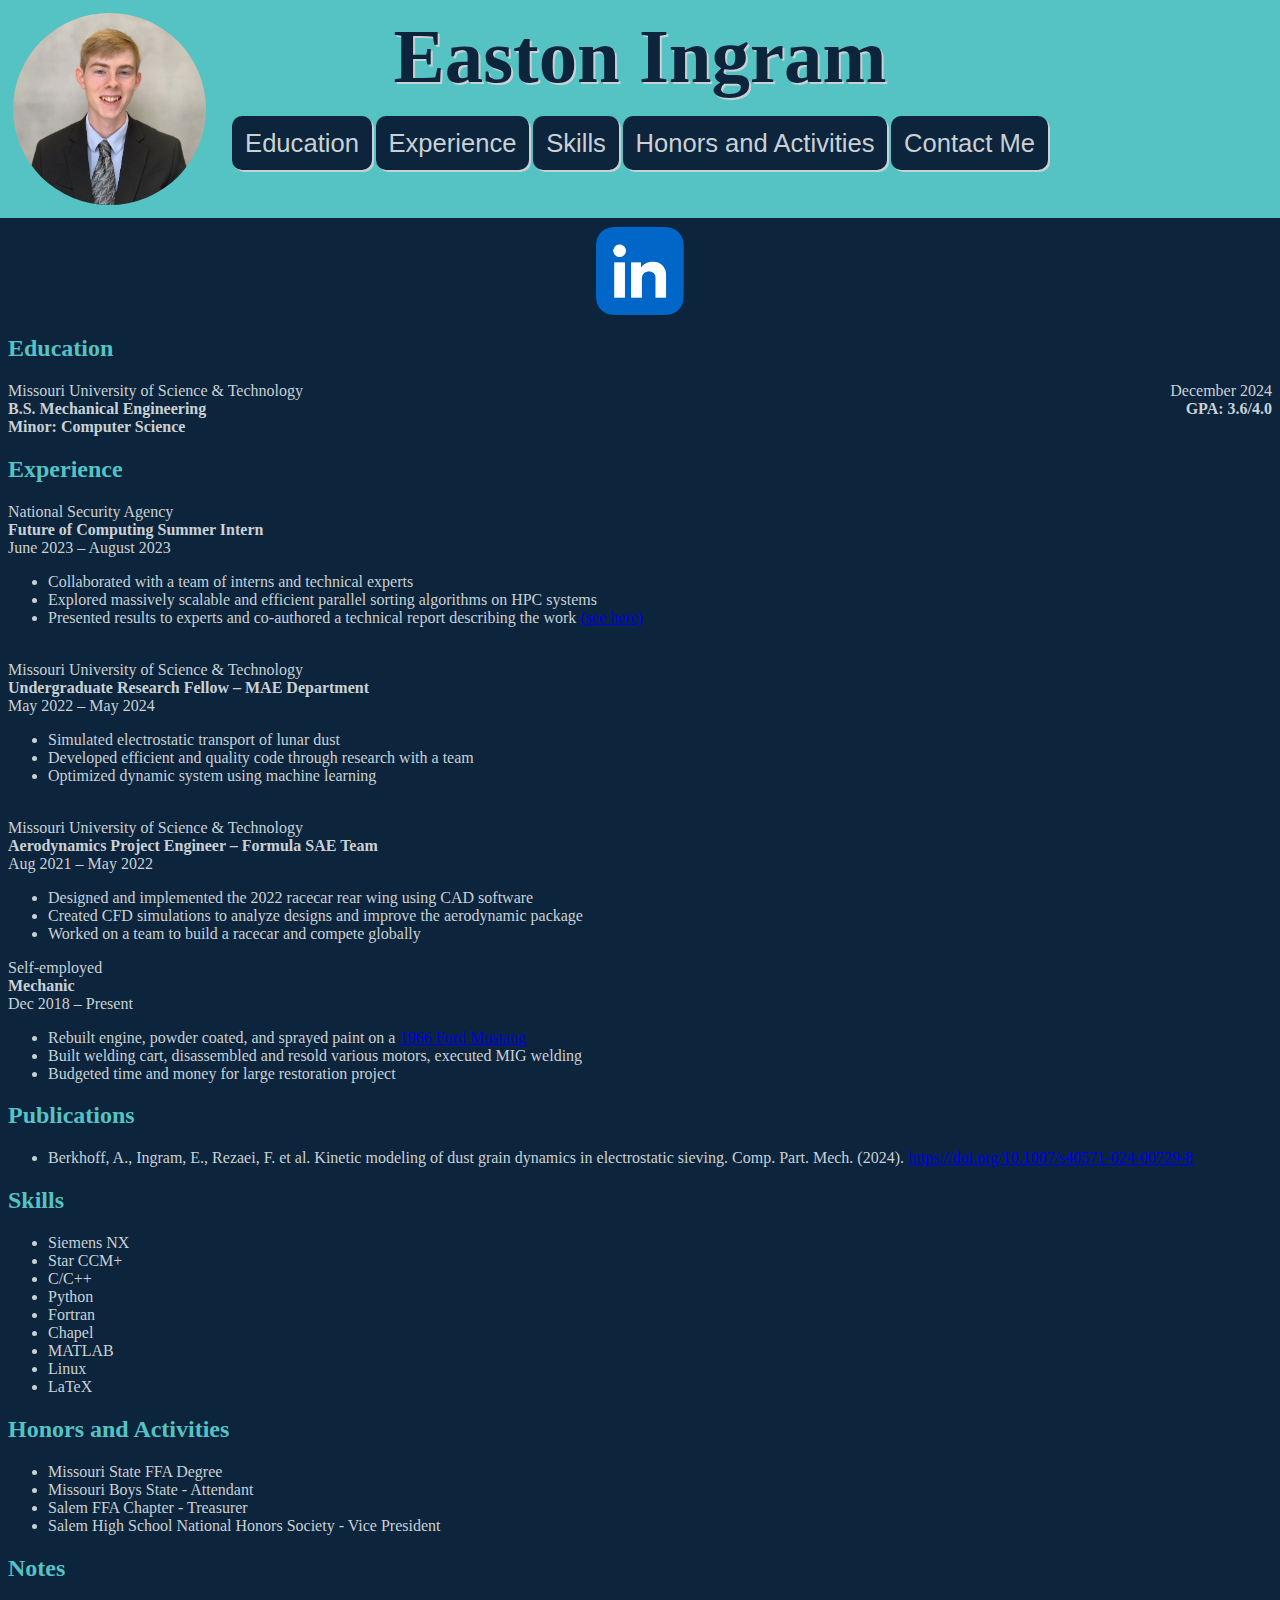
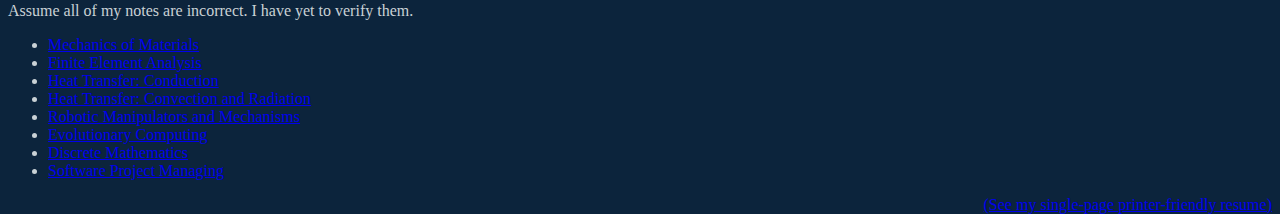
<file: index.html>
<html lang="en">
<head>
    <meta charset="UTF-8">
    <meta http-equiv="X-UA-Compatible" content="IE=edge">
    <meta name="viewport" content="width=device-width, initial-scale=1.0">
    <title>Easton Ingram</title>
    <link rel="icon" type="image/png" href="Favicon.png">
    <link rel="stylesheet" href="./index.css">
    <link rel="stylesheet" href="./header.css">

</head>
<nav>
    <img class="me" src="me.JPG"> 
    <h1 style="font-size: 6vw;"><b>Easton Ingram</b></h1>
    <a href="#Education"><button class="jump">Education</button></a>
    <a href="#Experience"><button button class="jump">Experience</button class="jump"></a>
    <a href="#Skills"><button class="jump">Skills</button></a>
    <a href="#Honors and Activities"><button class="jump">Honors and Activities</button></a>
    <a href="https://forms.gle/fi4dxRsgvrx4JghB9" target="_blank" rel="noopener noreferrer"><button class="jump">Contact Me</button></button></a>
</nav>
<body>
    <div class="linkedin">
        <button class="linkedin-button">
            <a class="linkedin" href="https://www.linkedin.com/in/easton-ingram-4a3b261b6/" target="_blank">
            <img class="linkedin-img" src="linkedin.png" alt="A picture of me">
            </a>
    </button>
    </div>
    <div id="Education">
        <h2>Education</h2>
        <div style="float: left">Missouri University of Science & Technology</div>
        <div style="float: right">December 2024</div>
        <br>
        <div style="float: left"><b>B.S. Mechanical Engineering</b></div>
        <div style="float: right"><b>GPA: 3.6/4.0</b></div>
        <br>
        <span><b>Minor: Computer Science</b></span>
    </div>

    <div id="Experience">
        <h2>Experience</h2>

        <div style="float: left">
            National Security Agency
        </div>
        <br>
        <span><b>Future of Computing Summer Intern </b></span>
        <br>
        <span>June 2023 – August 2023</span>
        <ul>
            <li>Collaborated with a team of interns and technical experts</li>
            <li>Explored massively scalable and efficient parallel sorting algorithms on HPC systems </li>
            <li>Presented results to experts and co-authored a technical report describing the work <a href="stackedneedles_FCSI2023.pdf"> (see here)</a></li>
        </ul>
        <br>

        <div style="float: left">
            Missouri University of Science & Technology
        </div>
        <br>
        <span><b>Undergraduate Research Fellow – MAE Department </b></span>
        <br>
        <span>May 2022 – May 2024</span>
        <ul>
            <li>Simulated electrostatic transport of lunar dust</li>
            <li>Developed efficient and quality code through research with a team</li>
            <li>Optimized dynamic system using machine learning</li>
        </ul>
        <br>

        <span>Missouri University of Science & Technology</span>
        <br>
        <span><b>Aerodynamics Project Engineer – Formula SAE Team</b> </span>
        <br>
        <span>Aug 2021 – May 2022</span>
        <ul>
            <li>Designed and implemented the 2022 racecar rear wing using CAD software</li>
            <li>Created CFD simulations to analyze designs and improve the aerodynamic package</li>
            <li>Worked on a team to build a racecar and compete globally</li>
        </ul>

        <span>Self-employed</span>
        <br>
        <span><b>Mechanic</b></span>
        <br>
        <span>Dec 2018 – Present</span>
        <ul>
            <li>Rebuilt engine, powder coated, and sprayed paint on a <a href="mustang.html">1966 Ford Mustang</a></li>
            <li>Built welding cart, disassembled and resold various motors, executed MIG welding</li>
            <li>Budgeted time and money for large restoration project </li>
        </ul>
    </div>

    <div id="Publications">
        <h2>Publications</h2>
        <ul>
            <li>Berkhoff, A., Ingram, E., Rezaei, F. et al. Kinetic modeling of dust grain dynamics in
                electrostatic sieving. Comp. Part. Mech. (2024).  <a href="https://doi.org/10.1007/s40571-024-00729-8" target="_blank"> https://doi.org/10.1007/s40571-024-00729-8 </a></li>
        </ul>
    </div>

    
    <div id="Skills">
        <h2>Skills</h2>
        <ul>
            <li>Siemens NX</li>
            <li>Star CCM+</li>
            <li>C/C++</li>
            <li>Python</li>
            <li>Fortran</li>
            <li>Chapel</li>
            <li>MATLAB</li>
            <li>Linux</li>
            <li>LaTeX</li>
        </ul>
    </div>
    
    <div id="Honors and Activities">
        <h2>Honors and Activities</h2>
    <ul>
        <li>Missouri State FFA Degree</li>
        <li>Missouri Boys State - Attendant </li>
        <li>Salem FFA Chapter - Treasurer</li>
        <li>Salem High School National Honors Society - Vice President</li>
    </ul>
    </div>

    <div id="Notes">
        <h2>Notes</h2>
        Assume all of my notes are incorrect. I have yet to verify them.
        <ul>
            <li><a href="Notes/Mechanics of Materials.pdf" target="_blank" rel="noopener noreferrer">Mechanics of Materials</a></li>
            <li><a href="Notes/Finite Element Analysis.pdf" target="_blank" rel="noopener noreferrer">Finite Element Analysis</a></li>
            <li><a href="Notes/Heat Transfer Conduction.pdf" target="_blank" rel="noopener noreferrer">Heat Transfer: Conduction</a></li>
            <li><a href="Notes/Heat Transfer Convection and Radiation.pdf" target="_blank" rel="noopener noreferrer">Heat Transfer: Convection and Radiation</a></li>
            <li><a href="Notes/Robotic Manipulators and Mechanisms.pdf" target="_blank" rel="noopener noreferrer">Robotic Manipulators and Mechanisms</a></li>
            <li><a href="Notes/Evolutionary Computing.pdf" target="_blank" rel="noopener noreferrer">Evolutionary Computing</a></li>
            <li><a href="Notes/Discrete Mathematics.pdf" target="_blank" rel="noopener noreferrer">Discrete Mathematics</a></li>
            <li><a href="Notes/Software Project Manager.pdf" target="_blank" rel="noopener noreferrer">Software Project Managing</a></li>
        </ul>
    </div>

    <div style="float: right">
        <a href="Ingram_Resume.pdf" target="_blank" rel="noopener noreferrer"> (See my single-page printer-friendly resume)</a>
    </div>

    
</body>
</html>
</file>
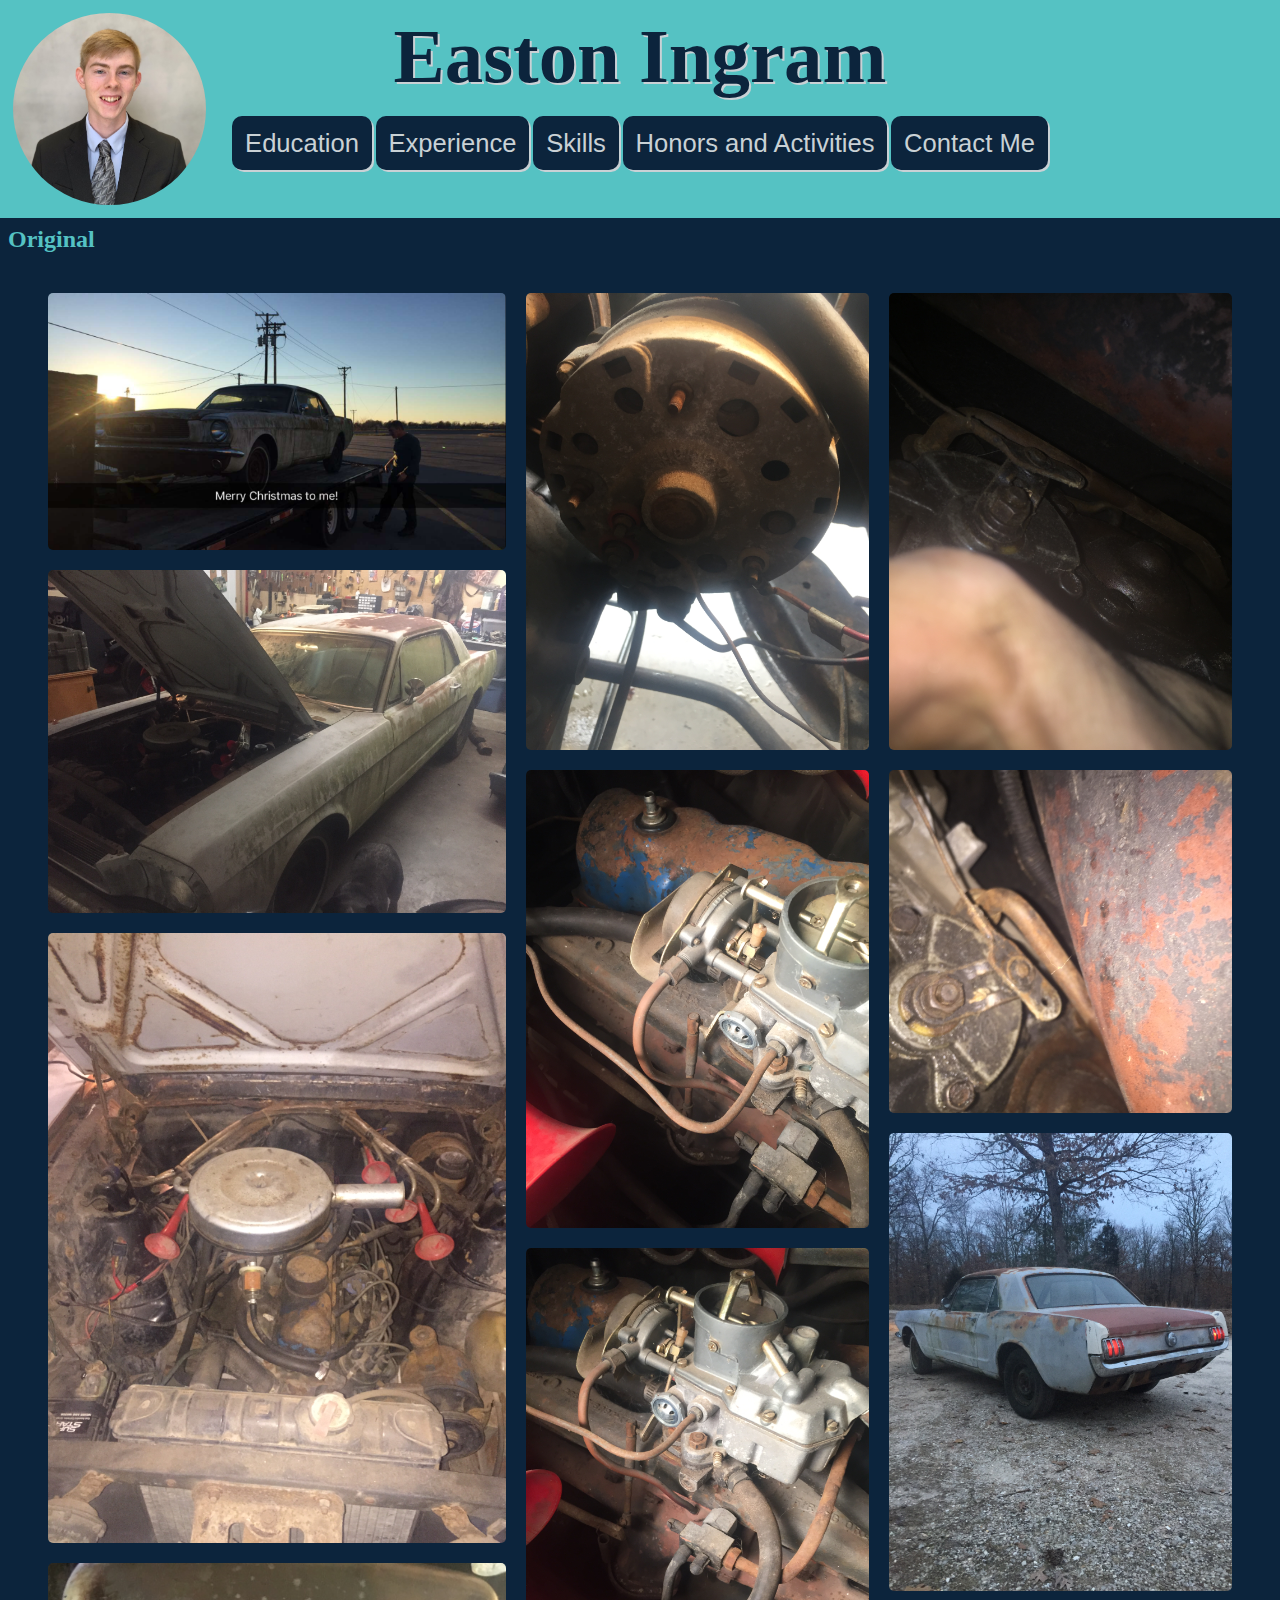
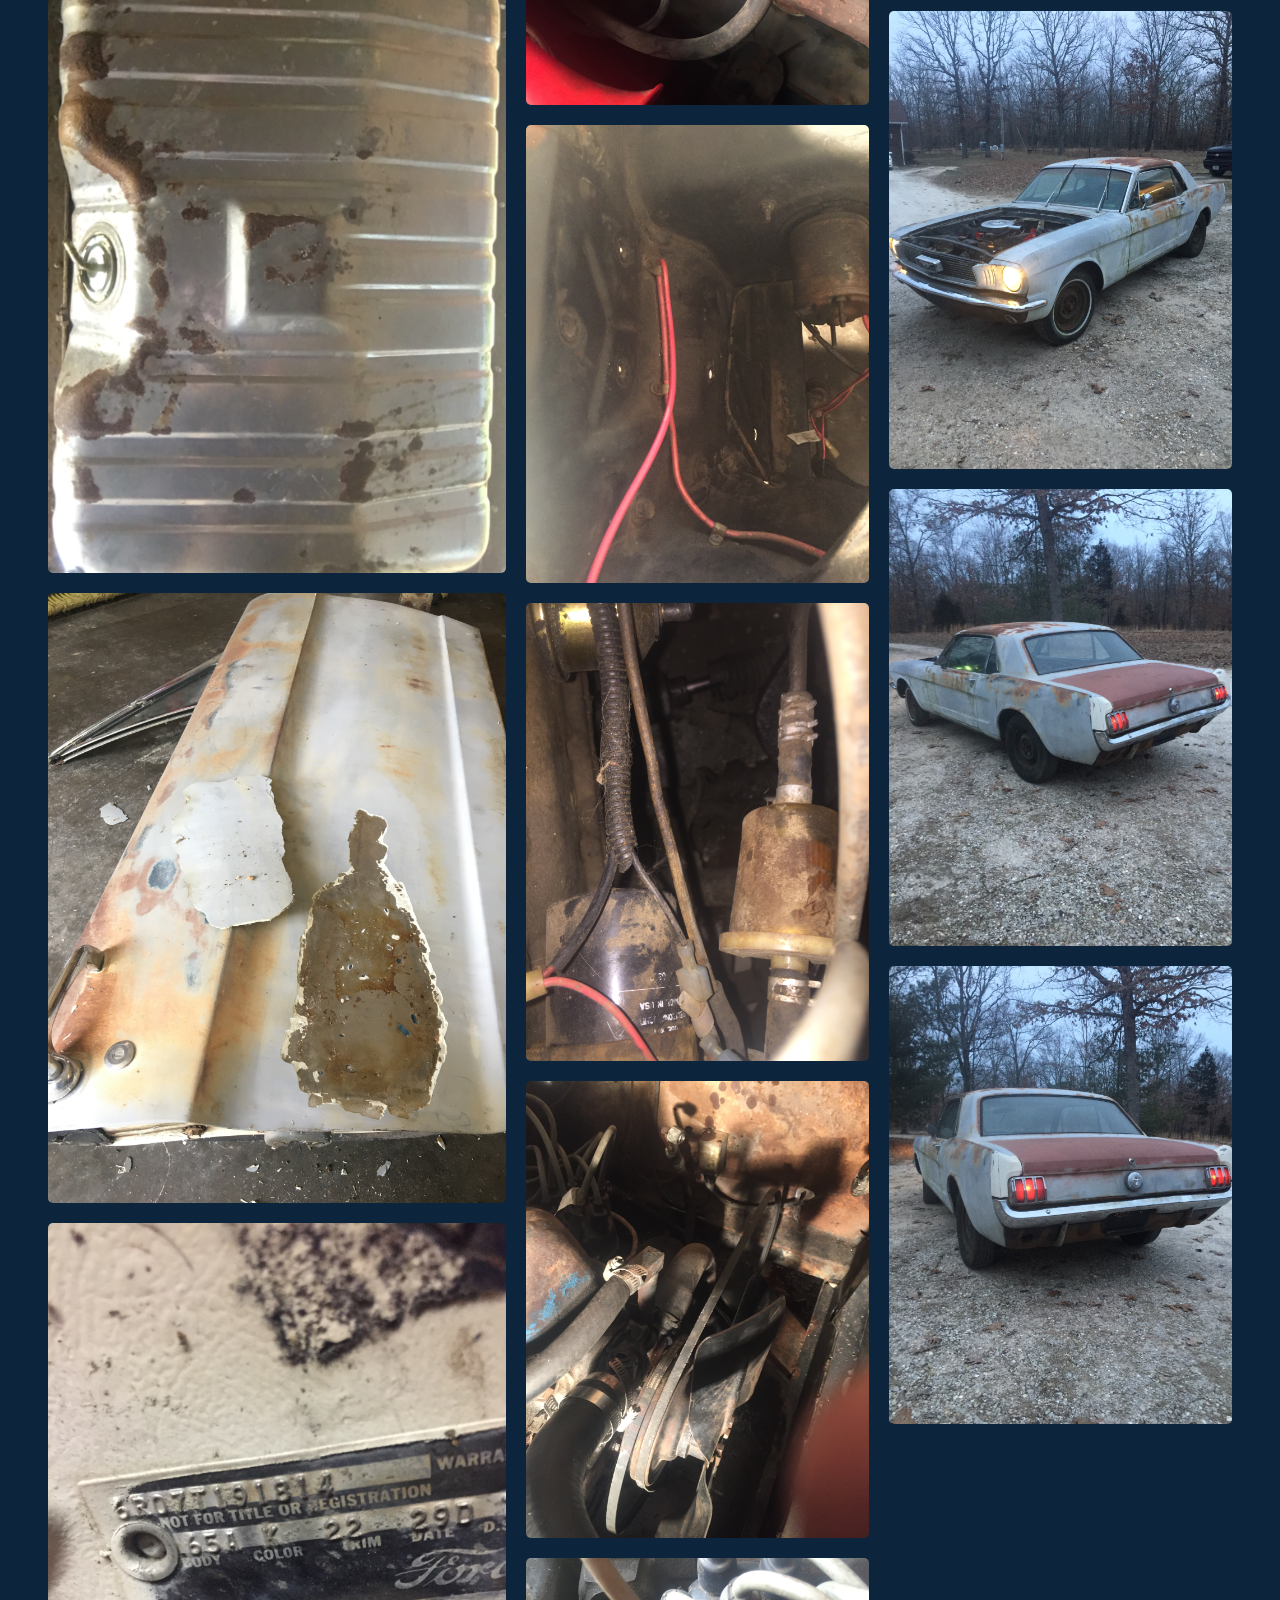
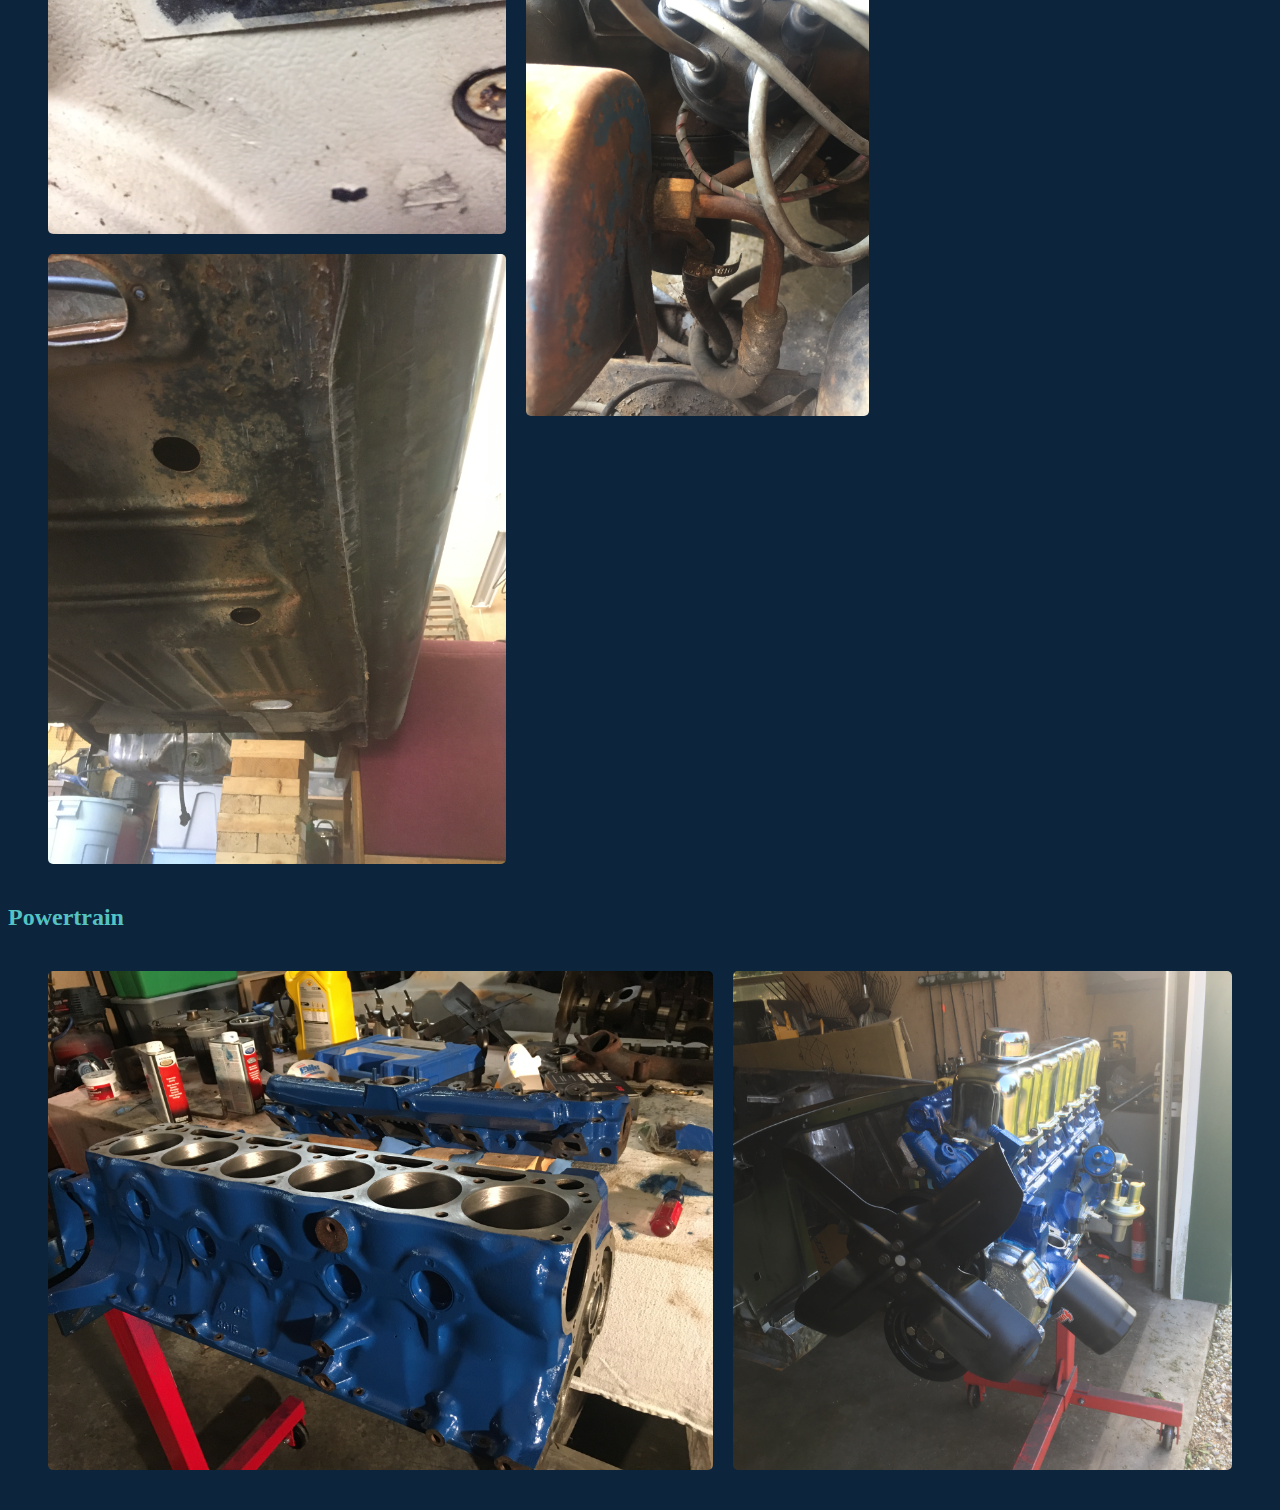
<file: all_photos.html>
<html lang="en">
<head>
    <meta charset="UTF-8">
    <meta http-equiv="X-UA-Compatible" content="IE=edge">
    <meta name="viewport" content="width=device-width, initial-scale=1.0">
    <title>All Mustang Photos</title>
    <link rel="icon" type="image/png" href="Favicon.png">
    <link rel="stylesheet" href="./mustang.css">
    <link rel="stylesheet" href="./header.css">
</head>

<nav>
    <img class="me" src="me.JPG"> 
    <h1 style="font-size: 6vw;"><b>Easton Ingram</b></h1>
    <a href="index.html#Education"><button class="jump">Education</button></a>
    <a href="index.html#Experience"><button button class="jump">Experience</button class="jump"></a>
    <a href="index.html#Skills"><button class="jump">Skills</button></a>
    <a href="index.html#Honors and Activities"><button class="jump">Honors and Activities</button></a>
    <a href="https://forms.gle/fi4dxRsgvrx4JghB9"><button class="jump">Contact Me</button></button></a>
</nav>

</body>
<div class="original">
    <h2>Original</h2>
    <div class="photo-gallery" >
        <div class="column">
            <div class="photo"><img src="Mustang/Original/trailer.PNG" class="image-grid-col-2" loading="lazy"></div>
            <div class="photo"><img src="Mustang/Original/unwashed.JPG" class="image-grid-col-2" loading="lazy"></div>
            <div class="photo"><img src="Mustang/Original/unwashed1.JPG" loading="lazy"></div>
            <div class="photo"><img src="Mustang/Original/gastank.JPG" loading="lazy"></div>
            <div class="photo"><img src="Mustang/Original/shotgun_blast.JPG" loading="lazy"></div>
            <div class="photo"><img src="Mustang/Original/tag.JPG" loading="lazy"></div>
            <div class="photo"><img src="Mustang/Original/rail.JPG" loading="lazy"></div>
        </div>
        <div class="column">
            <div class="photo"><img src="Mustang/Original/alternator.JPG" loading="lazy"></div>
            <div class="photo"><img src="Mustang/Original/carb0.JPG" loading="lazy"></div>
            <div class="photo"><img src="Mustang/Original/carb1.JPG" loading="lazy"></div>
            <div class="photo"><img src="Mustang/Original/fan.JPG" loading="lazy"></div>
            <div class="photo"><img src="Mustang/Original/fuel_filter.JPG" loading="lazy"></div>
            <div class="photo"><img src="Mustang/Original/hoses.JPG" loading="lazy"></div>
            <div class="photo"><img src="Mustang/Original/power_steering.JPG" loading="lazy"></div>
        </div>
        <div class="column">
            <div class="photo"><img src="Mustang/Original/tranny_link0.JPG" loading="lazy"></div>
            <div class="photo"><img src="Mustang/Original/tranny_link1.JPG" loading="lazy"></div>
            <div class="photo"><img src="Mustang/Original/drive0.JPG" loading="lazy"></div>
            <div class="photo"><img src="Mustang/Original/drive1.JPG" loading="lazy"></div>
            <div class="photo"><img src="Mustang/Original/drive3.JPG" loading="lazy"></div>
            <div class="photo"><img src="Mustang/Original/drive4.JPG" loading="lazy"></div>
        </div>
    </div>
</div> 

<div class="powertrain">
    <h2>Powertrain</h2>
    <div class="photo-gallery" >
        <div class="column">
            <div class="photo"><img src="Mustang/Powertrain/block.JPG" class="image-grid-col-2" loading="lazy"></div>
        </div>
        <div class="column">
            <div class="photo"><img src="Mustang/Powertrain/done0.JPG" class="image-grid-col-2" loading="lazy"></div>
        </div>  
    </div>
</div>
</file>
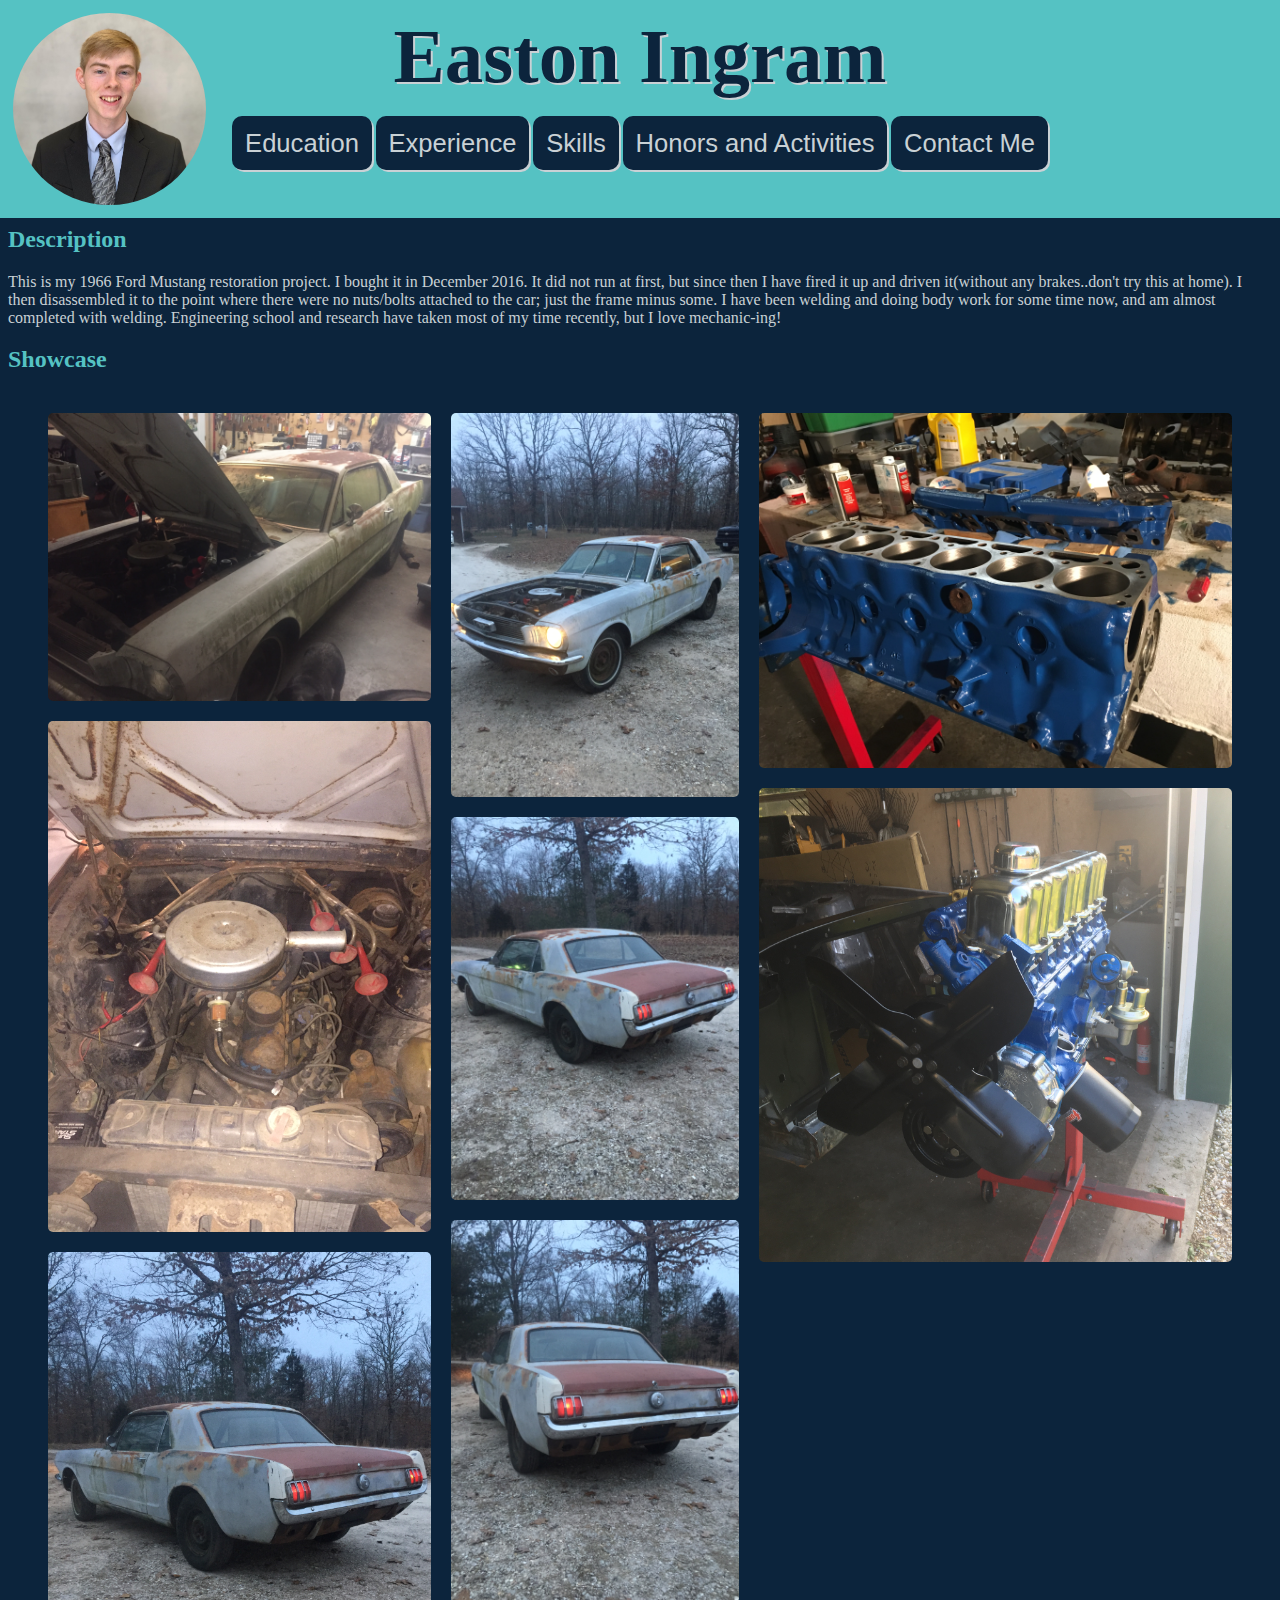
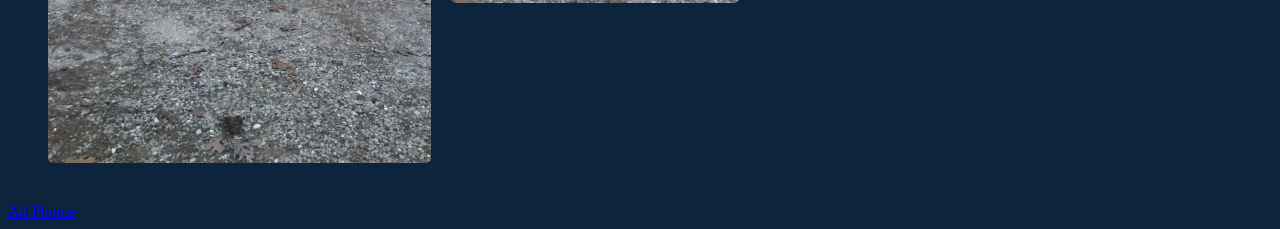
<file: mustang.html>
<html lang="en">
<head>
    <meta charset="UTF-8">
    <meta http-equiv="X-UA-Compatible" content="IE=edge">
    <meta name="viewport" content="width=device-width, initial-scale=1.0">
    <title>Mustang</title>
    <link rel="icon" type="image/png" href="Favicon.png">
    <link rel="stylesheet" href="./mustang.css">
    <link rel="stylesheet" href="./header.css">

</head>

<nav>
    <img class="me" src="me.JPG"> 
    <h1 style="font-size: 6vw;"><b>Easton Ingram</b></h1>
    <a href="index.html#Education"><button class="jump">Education</button></a>
    <a href="index.html#Experience"><button button class="jump">Experience</button class="jump"></a>
    <a href="index.html#Skills"><button class="jump">Skills</button></a>
    <a href="index.html#Honors and Activities"><button class="jump">Honors and Activities</button></a>
    <a href="https://forms.gle/fi4dxRsgvrx4JghB9" target="_blank" rel="noopener noreferrer"><button class="jump">Contact Me</button></button></a>
</nav>
<body>
    <h2>Description</h2>
    This is my 1966 Ford Mustang restoration project. I bought it in December 2016. It did not run at first, but since then I have fired it up and driven it(without any brakes..don't try this at home). I then disassembled it to the point where there were no nuts/bolts attached to the car; just the frame minus some. 
    I have been welding and doing body work for some time now, and am almost completed with welding. Engineering school and research have taken most of my time recently, but I love mechanic-ing!

</body>
    <div class="showcase">
        <h2>Showcase</h2>
        <div class="photo-gallery" >
            <div class="column">
                <div class="photo">
                    <img src="Mustang/Original/unwashed.JPG" class="image-grid-col-2" class="image-grid-row-2" loading="lazy" >
                </div>
                <div class="photo">
                    <img src="Mustang/Original/unwashed1.JPG" loading="lazy" >
                </div>
                <div class="photo">
                    <img src="Mustang/Original/drive0.JPG" loading="lazy" >
                </div>
            </div>

            <div class="column">
                <div class="photo">
                    <img src="Mustang/Original/drive1.JPG" loading="lazy" >
                </div>
                <div class="photo">
                    <img src="Mustang/Original/drive3.JPG" loading="lazy" >
                </div>
                <div class="photo">
                    <img src="Mustang/Original/drive4.JPG" loading="lazy" >
                </div>
            </div>

            <div class="column">
                <div class="photo">
                    <img src="Mustang/Powertrain/block.JPG" class="image-grid-col-2" class="image-grid-row-2" loading="lazy">
                </div>
                <div class="photo">
                    <img src="Mustang/Powertrain/done0.JPG" class="image-grid-col-2" loading="lazy">
                </div>
            </div>
        </div>
    </div> 

    <a href="all_photos.html"> All Photos</a>

</html>
</file>
<file: index.css>
.contact{
    margin: 5px;
    text-align: center;
}

.linkedin{
    margin-left: auto;
    margin-right: auto;
}   
.linkedin-button{
    border: none;
    padding: 0;
    background-color: inherit;
    transition: opacity 0.15s;
    width: 100%;
}
.linkedin-button:hover{
    opacity: 0.8;
}
.linkedin-button:active{
    opacity: 0.4;
}
.linkedin-img{
    width: 7%;
}
</file>
<file: header.css>
body{
    color: #c9d1d5;
    background-color: #0c243c;
    padding-top: 17vw;
}
nav{
    text-align: center;
    left: 0px;
    right: 0px;
    top: 0px;
    background-color: #55c2c3;
    color: #0c243c;
    position: fixed;
    height: 17vw;
    line-height: 1vw;
    z-index:1;
    text-shadow: 2px 2px #c9d1d5;

}
div{
    scroll-margin-top: 17vw;
}

.jump{
    margin-bottom: 5px;
    background-color: #0c243c;
    color: #c9d1d5;
    border: none;
    transition: opacity 0.15s;
    padding: 1%;
    border-radius: 10px;
    box-shadow: 2px 2px #c9d1d5;
    font-size: 2.0vw;
    @media only screen and (max-width: 600px) {
        font-size: 1.7vw;    
    }
    
}
.jump:hover{
    opacity: 0.8;
    cursor: pointer;
}


.me{
    height: 15vw;
    border-radius: 50%;
    margin: 0;
    left: 1vw;
    top: 1vw;
    position: absolute;
}


h2{
    color: #55c2c3;
}
</file>
<file: mustang.css>
.showcase{
    max-width:max-content;
    width: 100%;
}

.photo-gallery{
    display: flex;
    gap: 20px;
    margin: 40px;
}

.column{
    display: flex;
    flex-direction: column;
    gap: 20px;
}

.photo img{
    width: 100%;
    height: 100%;
    border-radius: 5px;
    object-fit: cover;
}

@media(max-width:768px){
    .photo-gallery{
        flex-direction: column;
    }
}
</file>
